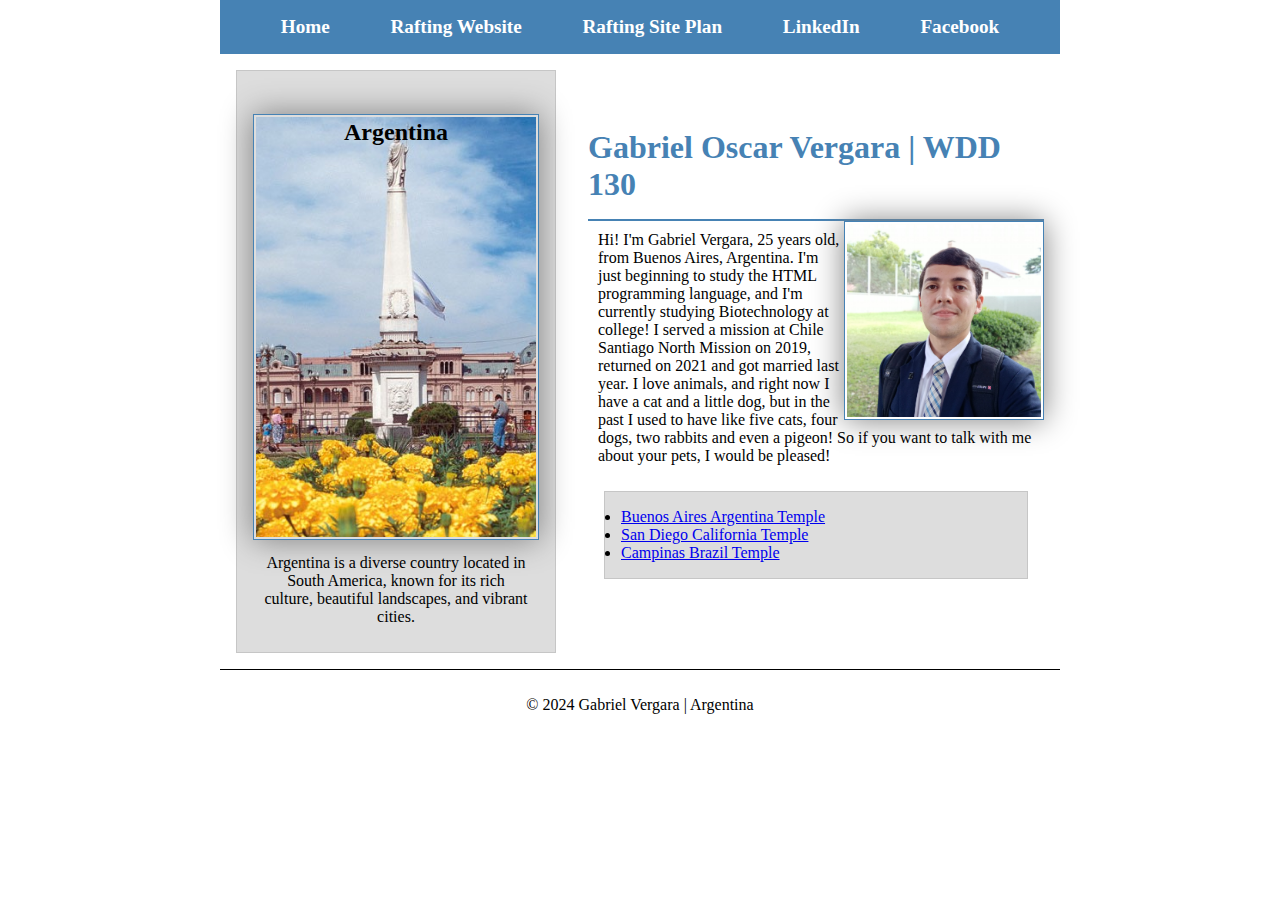
<file: index.html>
<!DOCTYPE html>
<html lang="en-US">
<head>
    <meta charset="UTF-8">
    <meta name="viewport" content="width=device-width, initial-scale=1.0">
    <title>Gabriel Oscar Vergara | WDD 130</title>
    <meta name="description" content="A homepage made by Gabriel Vergara, made for practice and linked to a Rafting Site">
    <meta name="author" content="Gabriel Oscar Vergara">
    
    <link rel="stylesheet" type="text/css" href="styles/styles.css">
</head>
<body>
    <header class="header">
        <nav>
            <a href="#">Home</a>
            <a href="wwr/">Rafting Website</a>
            <a href="wwr/site-plan-rafting.html">Rafting Site Plan</a>
            <!-- Additional navigation links -->
            <a href="https://linkedin.com" target="_blank">LinkedIn</a>
            <a href="https://facebook.com" target="_blank">Facebook</a>
        </nav>
    </header>

    <div class="grid">
        <main>
            <h1>Gabriel Oscar Vergara | WDD 130</h1>
            <img src="images/profile.jpg" alt="Gabriel Vergara" width="200">
            <p>Hi! I'm Gabriel Vergara, 25 years old, from Buenos Aires, Argentina. I'm just beginning to study the HTML programming language, and I'm currently studying Biotechnology at college! I served a mission at Chile Santiago North Mission on 2019, returned on 2021 and got married last year. I love animals, and right now I have a cat and a little dog, but in the past I used to have like five cats, four dogs, two rabbits and even a pigeon! So if you want to talk with me about your pets, I would be pleased!</p>

            <ul class="box">
                <li><a href="https://www.churchofjesuschrist.org/temples/details/buenos-aires-argentina-temple?lang=eng" target="_blank">Buenos Aires Argentina Temple</a></li>
                <li><a href="https://www.churchofjesuschrist.org/temples/details/san-diego-california-temple?lang=eng" target="_blank">San Diego California Temple</a></li>
                <li><a href="https://www.churchofjesuschrist.org/temples/details/campinas-brazil-temple?lang=eng" target="_blank">Campinas Brazil Temple</a></li>
            </ul>
        </main>

        <aside class="box">
            <h2>Argentina</h2>
            <img src="images/argentina.jpg" alt="Plaza de Mayo, Buenos Aires" width="200">
            <p>Argentina is a diverse country located in South America, known for its rich culture, beautiful landscapes, and vibrant cities.</p>
        </aside>
    </div>
   
    <footer class="footer">
        <p>&copy; 2024 Gabriel Vergara | Argentina</p>
    </footer>

    <!-- Last modified: 02/01/2024 -->
</body>
</html>
</file>
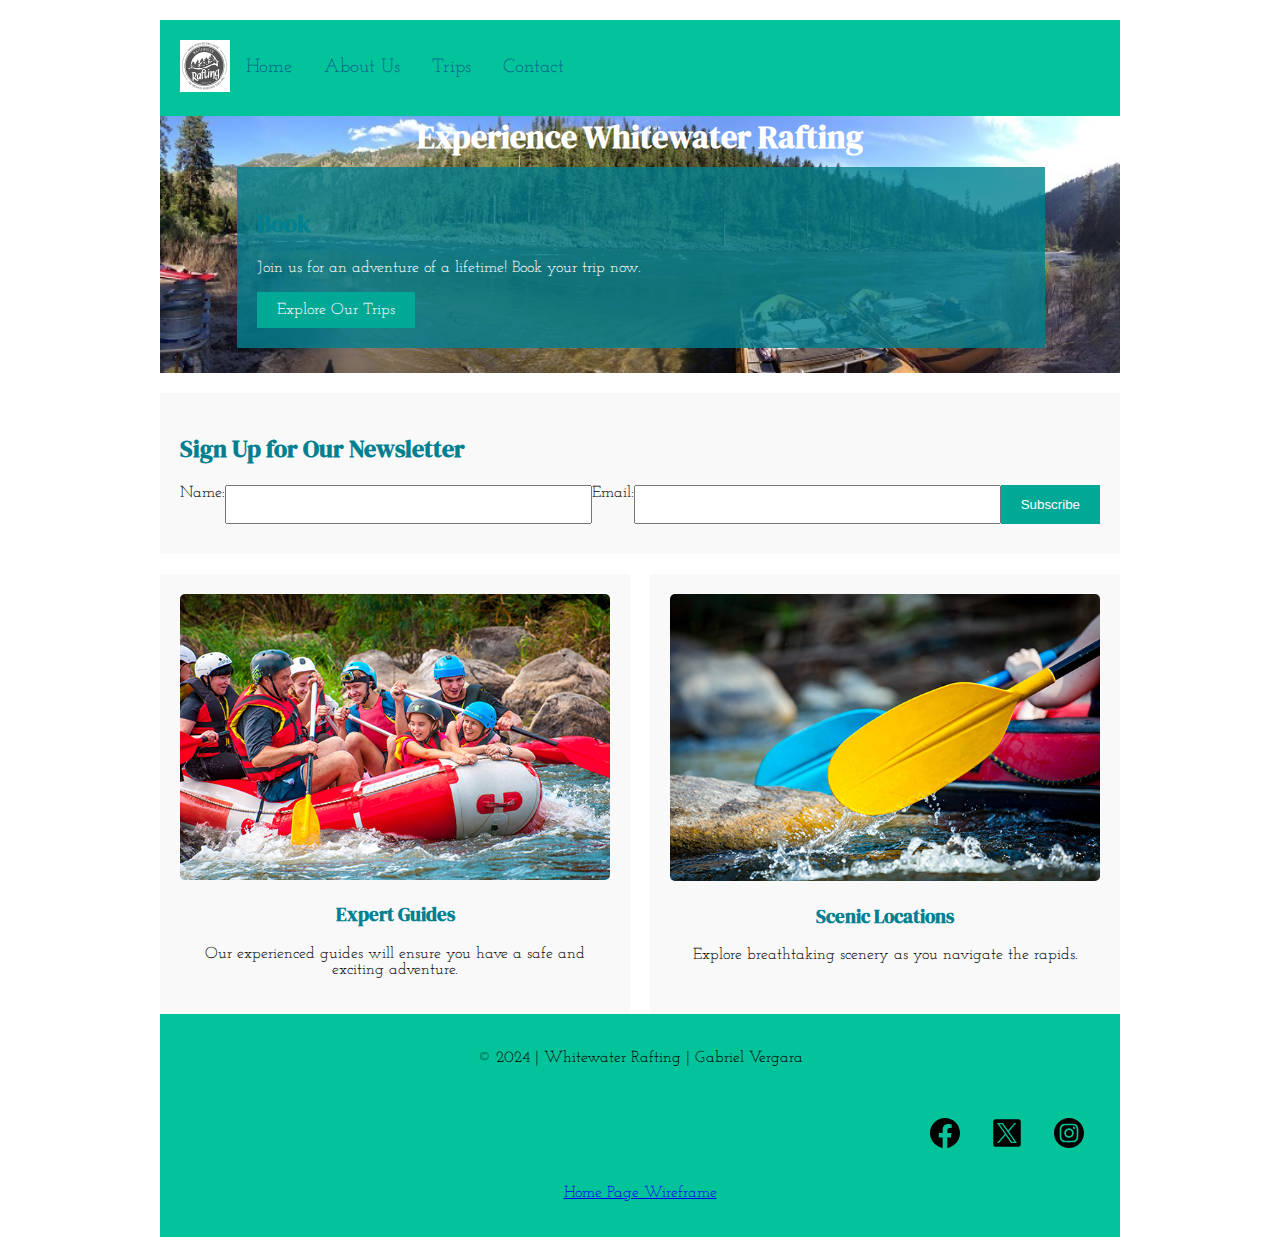
<file: wwr/index.html>
<!DOCTYPE html>
<html lang="en-US">
<head>
    <meta charset="UTF-8">
    <meta name="viewport" content="width=device-width, initial-scale=1.0">
    <title>Whitewater Rafting - Home</title>
    <meta name="description" content="Experience the thrill of whitewater rafting with our expert guides. Sign up for our newsletter and explore our exciting trips.">
    <meta name="author" content="Gabriel Vergara">
    <link rel="stylesheet" type="text/css" href="styles/rafting.css">
</head>
<body>

  <header>
    <div class="logo">
      <img src="images/logo.png" alt="Rafting Company Logo">
    </div>
    <nav>
      <a href="index.html">Home</a>
      <a href="about.html">About Us</a>
      <a href="trips.html">Trips</a>
      <a href="contact.html">Contact</a>
    </nav>
  </header>

  <main>
    <div class="hero">
      <img src="images/hero_image.jpg" alt="Whitewater Rafting">
      <h1>Experience Whitewater Rafting</h1>
      <article>
        <h2>Book</h2>
        <p>Join us for an adventure of a lifetime! Book your trip now.</p>
        <a href="trips.html" class="cta">Explore Our Trips</a>
      </article>
    </div>

    <section class="newsletter">
      <h2>Sign Up for Our Newsletter</h2>
      <form action="#" method="post">
        <label for="name">Name:</label>
        <input type="text" id="name" name="name" required>
        <label for="email">Email:</label>
        <input type="email" id="email" name="email" required>
        <button type="submit">Subscribe</button>
      </form>
    </section>

    <section class="grid-layout">
      <div class="grid-item">
        <img src="images/rafting_image1.jpg" alt="Rafting Adventure">
        <h3>Expert Guides</h3>
        <p>Our experienced guides will ensure you have a safe and exciting adventure.</p>
      </div>
      <div class="grid-item">
        <img src="images/rafting_image2.jpg" alt="Rafting Adventure">
        <h3>Scenic Locations</h3>
        <p>Explore breathtaking scenery as you navigate the rapids.</p>
      </div>
    </section>
  </main>

  <footer>
    <p>&copy; 2024 | Whitewater Rafting | Gabriel Vergara </p>
    <nav class="sociallinks">
      <a href="https://facebook.com">
        <img src="images/facebook.svg" alt="Facebook">
      </a>
      <a href="https://twitter.com">
        <img src="images/twitter.svg" alt="Twitter">
      </a>
      <a href="https://instagram.com">
        <img src="images/instagram.svg" alt="Instagram">
      </a>
    </nav>
    <p><a href="images/homepage_wireframe.jpg">Home Page Wireframe</a></p>
  </footer>

</body>
</html>
</file>
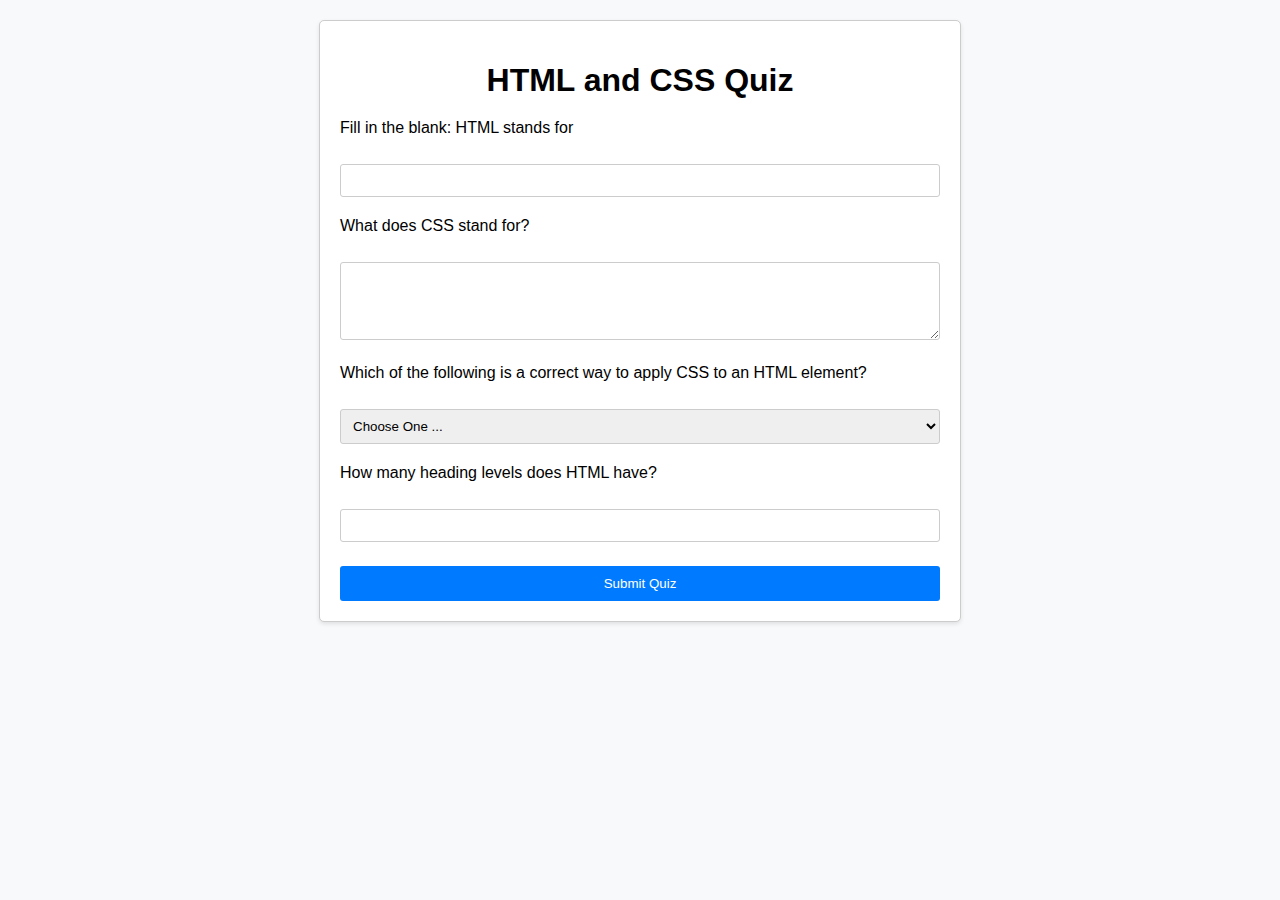
<file: quiz.html>
<!DOCTYPE html>
<html lang="en">
<head>
    <meta charset="UTF-8">
    <meta name="viewport" content="width=device-width, initial-scale=1.0">
    <title>HTML and CSS Quiz</title>
    <meta name="description" content="Test your knowledge of HTML and CSS with this online quiz.">
    <meta name="author" content="Gabriel Vergara">
    <link rel="stylesheet" href="styles/quiz.css">
</head>

<body>
    <div class="container">
        <h1>HTML and CSS Quiz</h1>
        <form id="quizForm">
            <div class="question">
                <label for="q1">Fill in the blank: HTML stands for</label><br>
                <input type="text" id="q1" name="q1">
            </div>
            <div class="question">
                <label for="q2">What does CSS stand for?</label><br>
                <textarea id="q2" name="q2" rows="4"></textarea>
            </div>
            <div class="question">
                <label for="q3">Which of the following is a correct way to apply CSS to an HTML element?</label><br>
                <select id="q3" name="q3">
                    <option value="" selected disabled>Choose One ...</option>
                    <option value="a">Inline style</option>
                    <option value="b">Internal style sheet</option>
                    <option value="c">External style sheet</option>
                </select>
            </div>
            <div class="question">
                <label for="q4">How many heading levels does HTML have?</label><br>
                <input type="number" id="q4" name="q4" min="1">
            </div>
            <button type="submit">Submit Quiz</button>
        </form>
    </div>
</body>
</html>
</file>
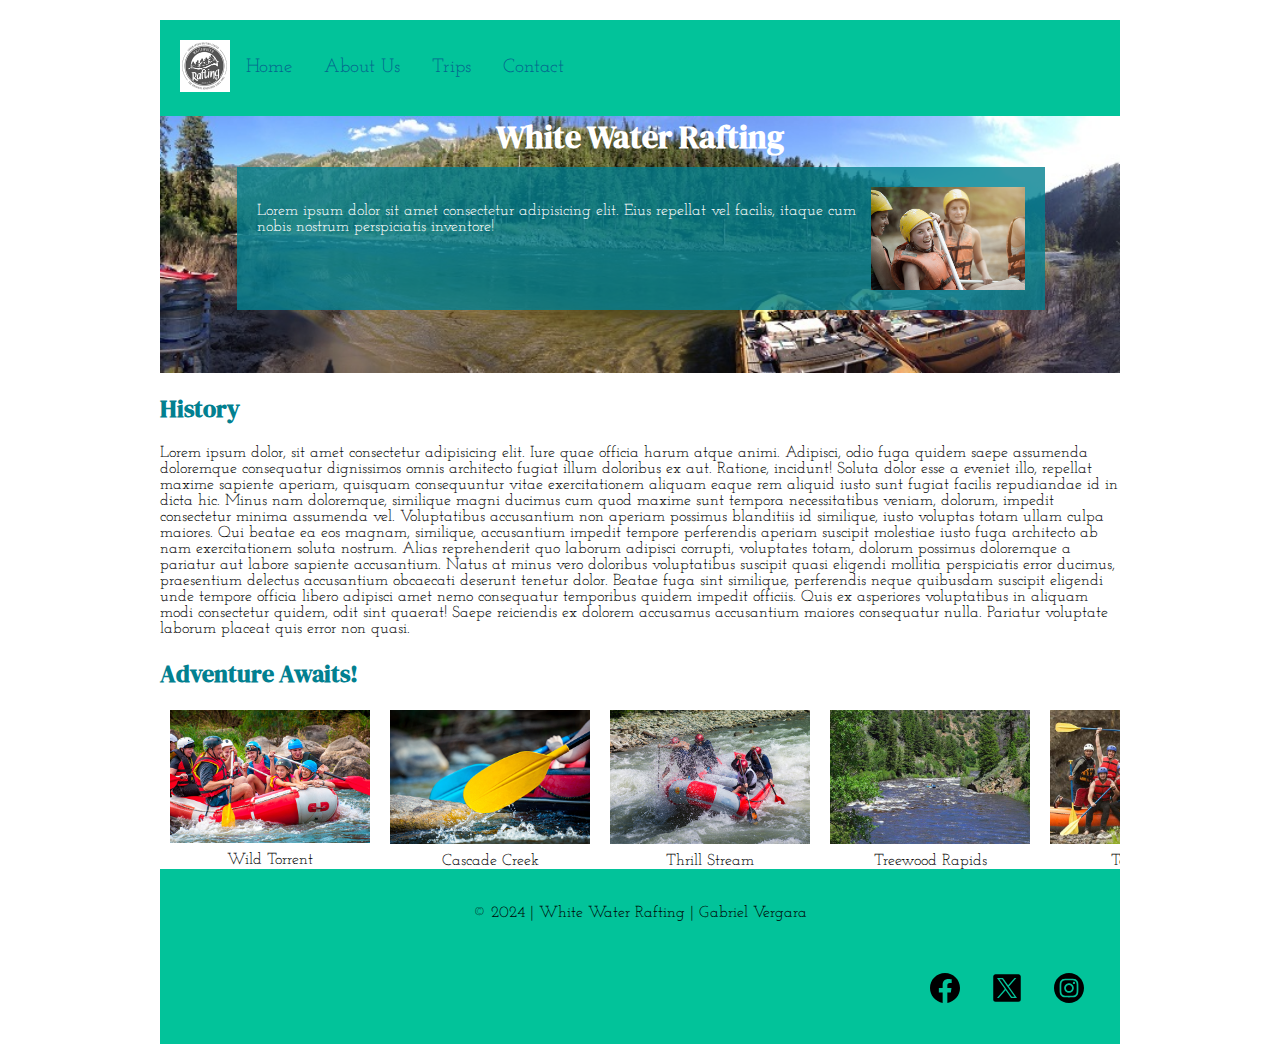
<file: wwr/about.html>
<!DOCTYPE html>
<html lang="en-US">
<head>
    <meta charset="UTF-8">
    <meta name="viewport" content="width=device-width, initial-scale=1.0">
    <title>About Us - Rafting Company</title>
    <meta name="description" content="Explore the thrilling world of white water rafting with our experienced guides. Learn about our history, mission, and the exciting adventures that await you.">
    <meta name="author" content="Gabriel Vergara">
    <link rel="stylesheet" type="text/css" href="styles/rafting.css">
</head>

<body>

  <header>
    <div class="logo">
      <img src="images/logo.png" alt="Rafting Company Logo">
    </div>
    <nav>
      <a href="index.html">Home</a>
      <a href="about.html">About Us</a>
      <a href="trips.html">Trips</a>
      <a href="contact.html">Contact</a>
    </nav>
  </header>

  <main>
    <div class="hero">
      <img src="images/hero_image.jpg" alt="Rafting Adventure">
      <h1>White Water Rafting</h1>
      <article>
        <img src="images/happy_client.png" alt="Happy Client">
        <p>Lorem ipsum dolor sit amet consectetur adipisicing elit. Eius repellat vel facilis, itaque cum nobis nostrum perspiciatis inventore! </p>
      </article>
    </div>

    <section>
      <h2>History</h2>
      <p>Lorem ipsum dolor, sit amet consectetur adipisicing elit. Iure quae officia harum atque animi. Adipisci, odio fuga quidem saepe assumenda doloremque consequatur dignissimos omnis architecto fugiat illum doloribus ex aut. Ratione, incidunt! Soluta dolor esse a eveniet illo, repellat maxime sapiente aperiam, quisquam consequuntur vitae exercitationem aliquam eaque rem aliquid iusto sunt fugiat facilis repudiandae id in dicta hic. Minus nam doloremque, similique magni ducimus cum quod maxime sunt tempora necessitatibus veniam, dolorum, impedit consectetur minima assumenda vel. Voluptatibus accusantium non aperiam possimus blanditiis id similique, iusto voluptas totam ullam culpa maiores. Qui beatae ea eos magnam, similique, accusantium impedit tempore perferendis aperiam suscipit molestiae iusto fuga architecto ab nam exercitationem soluta nostrum. Alias reprehenderit quo laborum adipisci corrupti, voluptates totam, dolorum possimus doloremque a pariatur aut labore sapiente accusantium. Natus at minus vero doloribus voluptatibus suscipit quasi eligendi mollitia perspiciatis error ducimus, praesentium delectus accusantium obcaecati deserunt tenetur dolor. Beatae fuga sint similique, perferendis neque quibusdam suscipit eligendi unde tempore officia libero adipisci amet nemo consequatur temporibus quidem impedit officiis. Quis ex asperiores voluptatibus in aliquam modi consectetur quidem, odit sint quaerat! Saepe reiciendis ex dolorem accusamus accusantium maiores consequatur nulla. Pariatur voluptate laborum placeat quis error non quasi.</p>
    </section>

    <section>
      <h2>Adventure Awaits!</h2>
      <div class="adventures">
        <figure>
          <img src="images/rafting_image1.jpg" alt="White Water Rafting">
          <figcaption>Wild Torrent</figcaption>
        </figure>
        <figure>
          <img src="images/rafting_image2.jpg" alt="White Water Rafting">
          <figcaption>Cascade Creek</figcaption>
        </figure>
        <figure>
          <img src="images/rafting_image3.jpg" alt="White Water Rafting">
          <figcaption>Thrill Stream</figcaption>
        </figure>
        <figure>
          <img src="images/rafting_image4.jpg" alt="White Water Rafting">
          <figcaption>Treewood Rapids</figcaption>
        </figure>
        <figure>
          <img src="images/rafting_image5.jpg" alt="White Water Rafting">
          <figcaption>Team Work</figcaption>
        </figure>
      </div>
    </section>
  </main>

  <footer>
    <p>&copy; 2024 | White Water Rafting | Gabriel Vergara </p>
    <nav class="sociallinks">
      <a href="https://facebook.com">
        <img src="images/facebook.svg" alt="Facebook">
      </a>
      <a href="https://twitter.com">
        <img src="images/twitter.svg" alt="Twitter">
      </a>
      <a href="https://instagram.com">
        <img src="images/instagram.svg" alt="Instagram">
      </a>
    </nav>
  </footer>

</body>
</html>
</file>
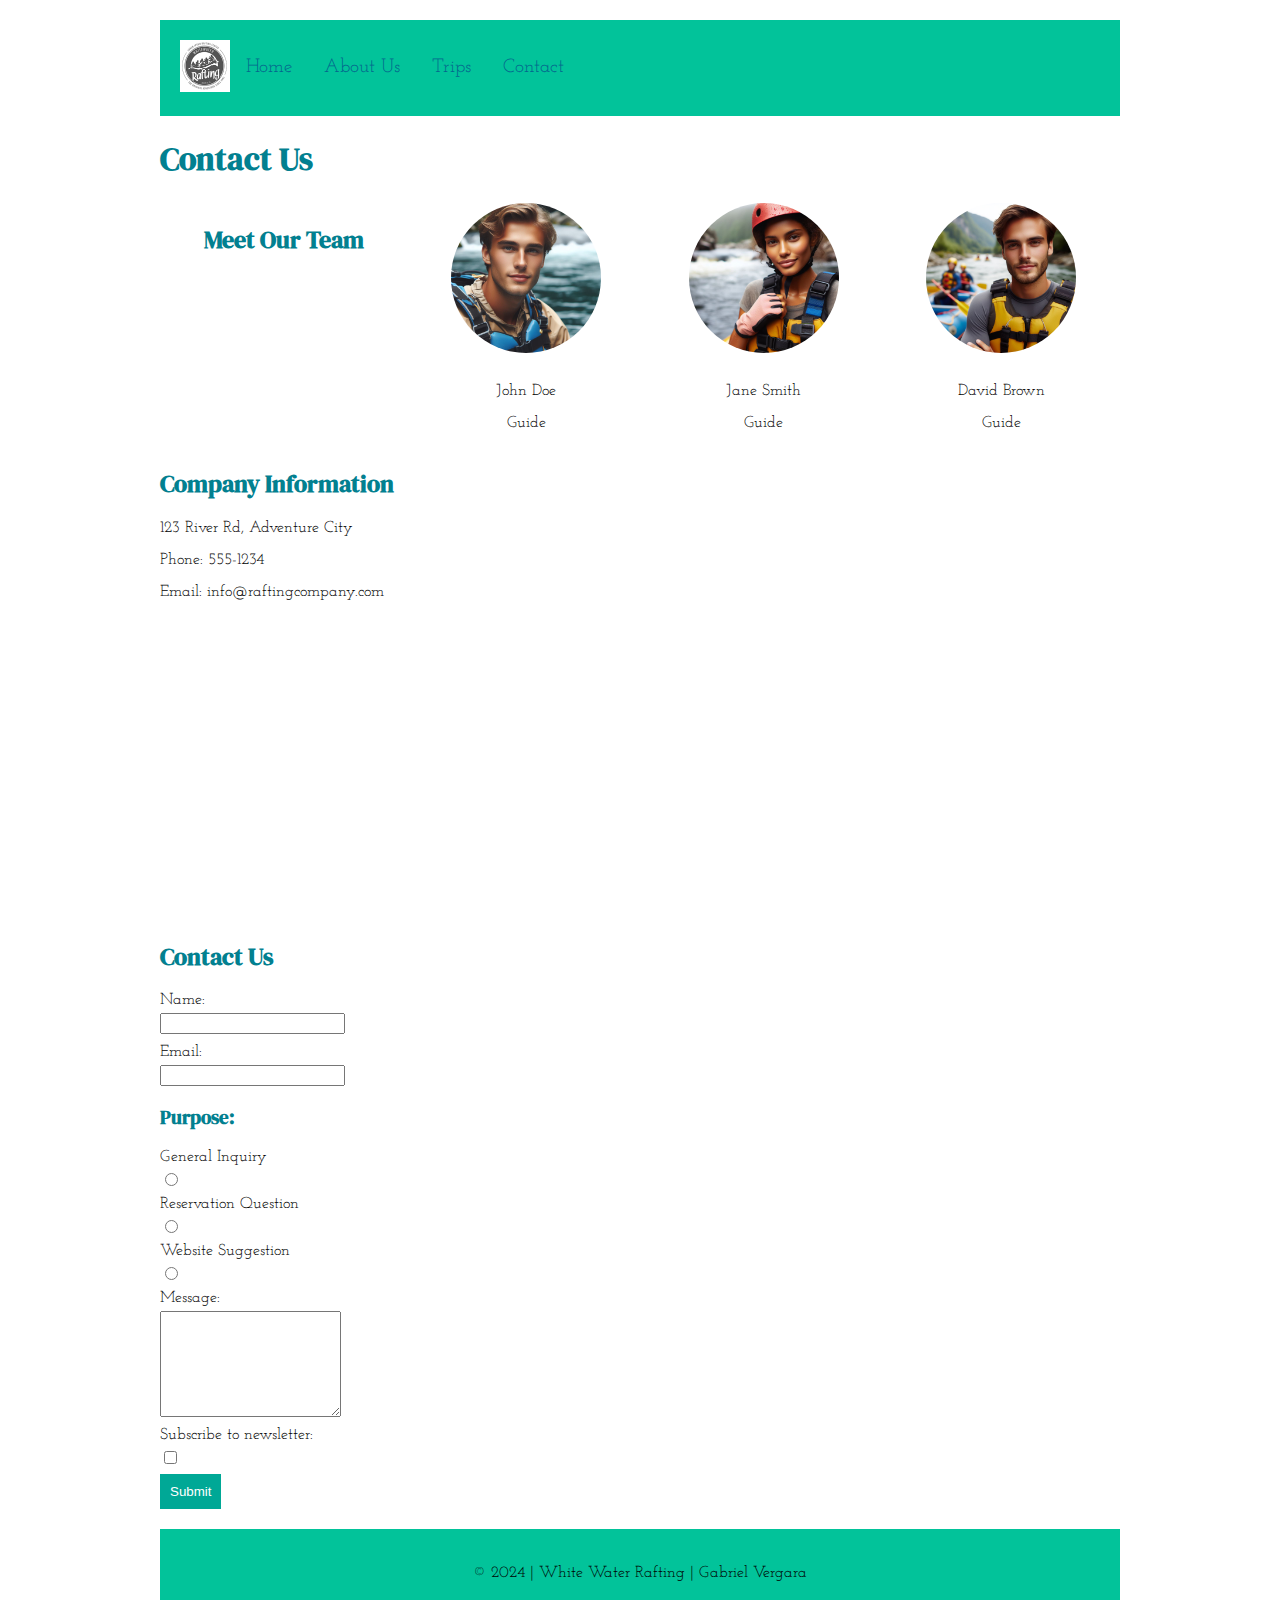
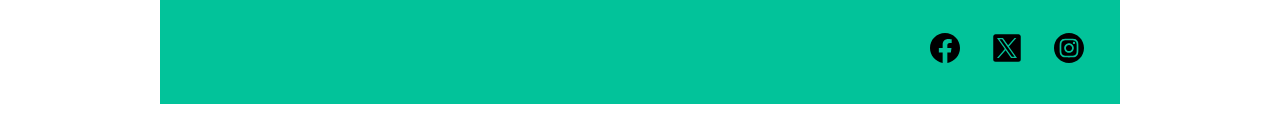
<file: wwr/contact.html>
<!DOCTYPE html>
<html lang="en-US">
<head>
    <meta charset="UTF-8">
    <meta name="viewport" content="width=device-width, initial-scale=1.0">
    <title>Contact Us - Whitewater Rafting</title>
    <meta name="description" content="Contact us for inquiries, reservations, or website suggestions. Explore the thrilling world of white water rafting with our experienced guides.">
    <meta name="author" content="Gabriel Vergara">
    <link rel="stylesheet" type="text/css" href="styles/rafting.css">
</head>

<body>

  <header>
    <div class="logo">
      <img src="images/logo.png" alt="Rafting Company Logo">
    </div>
    <nav>
      <a href="index.html">Home</a>
      <a href="about.html">About Us</a>
      <a href="trips.html">Trips</a>
      <a href="contact.html">Contact</a>
    </nav>
  </header>

  <main>
    <h1>Contact Us</h1> <!-- Added h1 element -->

    <section class="employee-profiles">
      <h2>Meet Our Team</h2>
      <div class="employee">
        <img src="images/employee1.jpg" alt="Employee 1">
        <p>John Doe</p>
        <p>Guide</p>
      </div>
      <div class="employee">
        <img src="images/employee2.jpg" alt="Employee 2">
        <p>Jane Smith</p>
        <p>Guide</p>
      </div>
      <div class="employee">
        <img src="images/employee3.jpg" alt="Employee 3">
        <p>David Brown</p>
        <p>Guide</p>
      </div>
    </section>

    <section class="company-info">
      <h2>Company Information</h2>
      <p>123 River Rd, Adventure City</p>
      <p>Phone: 555-1234</p>
      <p>Email: info@raftingcompany.com</p>
      <div class="map">
        <iframe src="https://www.google.com/maps/embed?pb=!1m18!1m12!1m3!1d3022.3645357165364!2d-74.01368878459597!3d40.703312543667214!2m3!1f0!2f0!3f0!3m2!1i1024!2i768!4f13.1!3m3!1m2!1s0x89c259046ef61b65%3A0xe20b0a4f39ef3a0!2sHudson%20River%20Park!5e0!3m2!1sen!2sus!4v1644920917126!5m2!1sen!2sus" width="400" height="300" style="border:0;" allowfullscreen="" loading="lazy"></iframe>
      </div>
    </section>

    <section class="contact-form">
      <h2>Contact Us</h2>
      <form action="#" method="POST">
        <label for="name">Name:</label>
        <input type="text" id="name" name="name" required>
        <label for="email">Email:</label>
        <input type="email" id="email" name="email" required>
        <h3>Purpose:</h3>
        <label for="inquiry">General Inquiry</label>
        <input type="radio" id="inquiry" name="purpose" value="inquiry" required>
        <label for="reservation">Reservation Question</label>
        <input type="radio" id="reservation" name="purpose" value="reservation" required>
        <label for="suggestion">Website Suggestion</label>
        <input type="radio" id="suggestion" name="purpose" value="suggestion" required>
        <label for="message">Message:</label>
        <textarea id="message" name="message" required></textarea>
        <label for="subscribe">Subscribe to newsletter:</label>
        <input type="checkbox" id="subscribe" name="subscribe">
        <button type="submit">Submit</button>
      </form>
    </section>

  </main>

  <footer>
    <p>&copy; 2024 | White Water Rafting | Gabriel Vergara </p>
    <nav class="sociallinks">
      <a href="https://facebook.com">
        <img src="images/facebook.svg" alt="Facebook">
      </a>
      <a href="https://twitter.com">
        <img src="images/twitter.svg" alt="Twitter">
      </a>
      <a href="https://instagram.com">
        <img src="images/instagram.svg" alt="Instagram">
      </a>
    </nav>
  </footer>

</body>
</html>
</file>
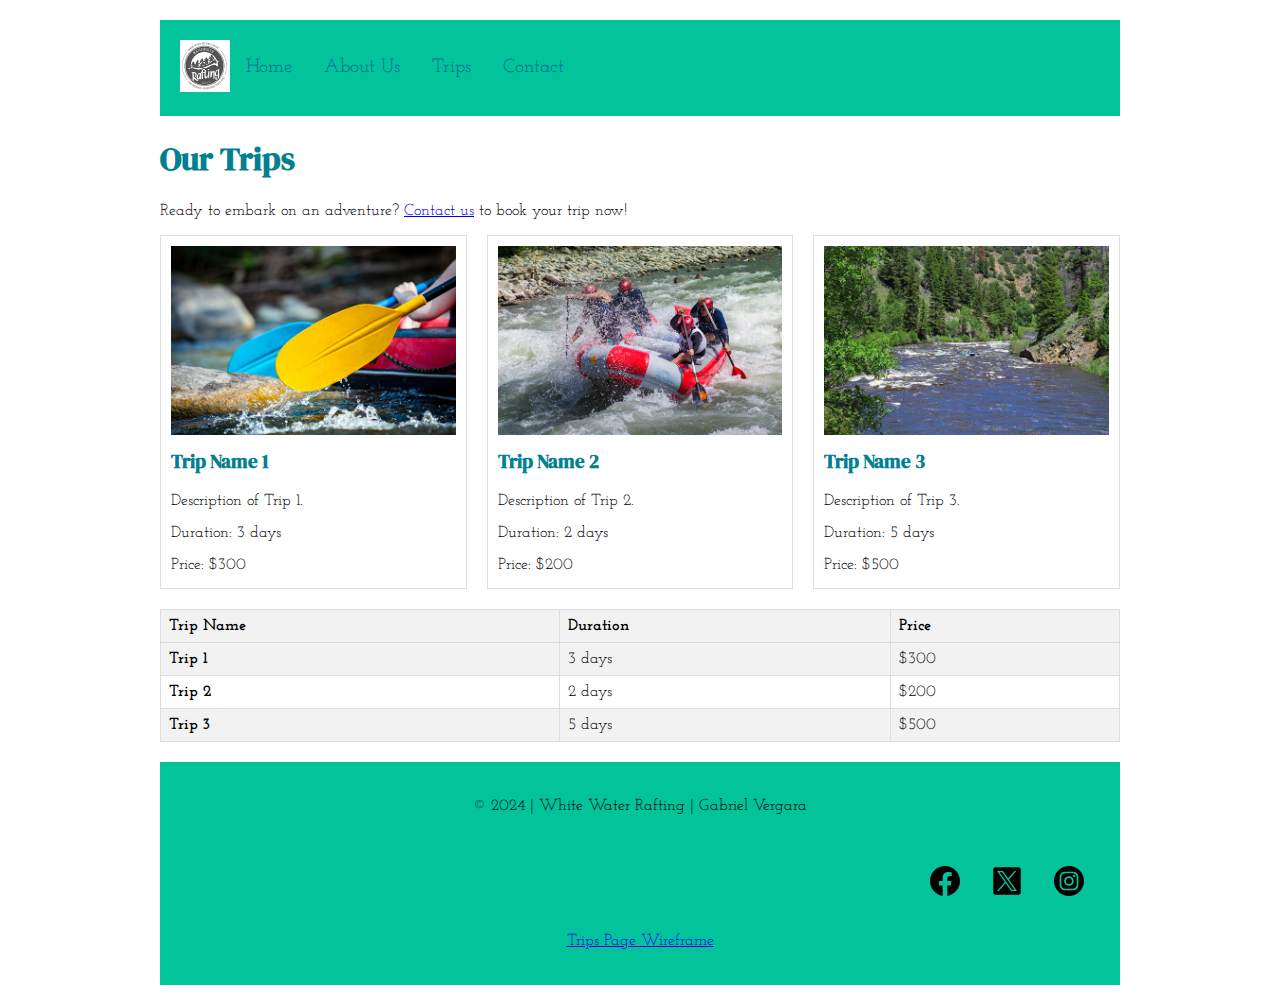
<file: wwr/trips.html>
<!DOCTYPE html>
<html lang="en-US">
<head>
    <meta charset="UTF-8">
    <meta name="viewport" content="width=device-width, initial-scale=1.0">
    <title>Trips - Whitewater Rafting</title>
    <meta name="description" content="Explore our thrilling whitewater rafting trips. Choose from a variety of adventures suitable for all skill levels.">
    <meta name="author" content="Gabriel Vergara">
    <link rel="stylesheet" type="text/css" href="styles/rafting.css">
</head>

<body>

  <header>
    <div class="logo">
      <img src="images/logo.png" alt="Rafting Company Logo">
    </div>
    <nav>
      <a href="index.html">Home</a>
      <a href="about.html">About Us</a>
      <a href="trips.html">Trips</a>
      <a href="contact.html">Contact</a>
    </nav>
  </header>

  <main>
    <h1>Our Trips</h1>

    <section class="call-to-action">
      <p>Ready to embark on an adventure? <a href="contact.html">Contact us</a> to book your trip now!</p>
    </section>

    <section class="trips">
      <div class="trip">
        <img src="images/rafting_image2.jpg" alt="Trip 1">
        <div class="trip-details">
          <h3>Trip Name 1</h3>
          <p>Description of Trip 1.</p>
          <p>Duration: 3 days</p>
          <p>Price: $300</p>
        </div>
      </div>
      <div class="trip">
        <img src="images/rafting_image3.jpg" alt="Trip 2">
        <div class="trip-details">
          <h3>Trip Name 2</h3>
          <p>Description of Trip 2.</p>
          <p>Duration: 2 days</p>
          <p>Price: $200</p>
        </div>
      </div>
      <div class="trip">
        <img src="images/rafting_image4.jpg" alt="Trip 3">
        <div class="trip-details">
          <h3>Trip Name 3</h3>
          <p>Description of Trip 3.</p>
          <p>Duration: 5 days</p>
          <p>Price: $500</p>
        </div>
      </div>
    </section>

    <table class="trip-table">
      <tr>
        <th>Trip Name</th>
        <th>Duration</th>
        <th>Price</th>
      </tr>
      <tr>
        <td>Trip 1</td>
        <td>3 days</td>
        <td>$300</td>
      </tr>
      <tr>
        <td>Trip 2</td>
        <td>2 days</td>
        <td>$200</td>
      </tr>
      <tr>
        <td>Trip 3</td>
        <td>5 days</td>
        <td>$500</td>
      </tr>
    </table>

  </main>

  <footer>
    <p>&copy; 2024 | White Water Rafting | Gabriel Vergara </p>
    <nav class="sociallinks">
      <a href="https://facebook.com">
        <img src="images/facebook.svg" alt="Facebook">
      </a>
      <a href="https://twitter.com">
        <img src="images/twitter.svg" alt="Twitter">
      </a>
      <a href="https://instagram.com">
        <img src="images/instagram.svg" alt="Instagram">
      </a>
    </nav>
    <p><a href="images/trips_wireframe.jpg">Trips Page Wireframe</a></p>
  </footer>

</body>
</html>
</file>
<file: styles/styles.css>
* {
  margin: 0;
  padding: 0;
  box-sizing: border-box;
}

.box {
  margin: 1rem;
  border: 1px solid rgba(0, 0, 0, 0.1);
  padding: 1rem;
  background-color: #ddd;
  color: #000;
}

nav {
  background-color: steelblue;
  padding: 10px;
}

nav a {
  color: white;
  display: block;
  padding: 20px;
}

h1 {
  color: steelblue;
  border-bottom: 2px solid steelblue; 
  padding-bottom: 1rem; 
}

img {
  width: 250px;
  height: auto;
  border: 1px solid steelblue;
  padding: 2px;
  box-shadow: 0 0 30px gray;
}

p {
  padding: 10px;
}

main img {
  width: 200px;
  height: auto;
  border: 1px solid steelblue;
  padding: 2px;
  box-shadow: 0 0 30px gray;
  float: right;
}

aside {
  width: 24rem;
  margin: 1rem;
  border: 1px solid rgba(0, 0, 0, 0.2);
  padding: 1rem;
  background-color: #eee;
  color: #333;
  text-align: center;
  position: relative;
}

aside img {
  width: 100%; 
  height: auto;
}

aside h2 {
  position: relative;
  top: 2rem;
  left: 0;
}

.grid {
  display: grid;
  align-items: center;
  max-width: 840px;
  margin: 0 auto;
}

main {
  grid-column: 2/3;
  margin: 1rem;
}

aside {
  width: 20rem;
  position: relative;
  grid-column: 1/2;
  grid-row: 1/2;
}

nav {
  background-color: steelblue;
  padding: 0.5rem;
  display: flex;
  justify-content: space-evenly;
  align-items: center;
}

nav a {
  display: block;
  padding: 0.5rem;
  text-decoration: none;
  font-size: 1.2rem;
  font-weight: 700;
  color: #fff;
}

header, .grid, footer {
  margin: 0 auto;
  max-width: 840px;
}

.footer {
  text-align: center;
  border-top: 1px solid #000000; 
  padding: 1rem;
}
</file>
<file: wwr/styles/rafting.css>
@import url('https://fonts.googleapis.com/css2?family=DM+Serif+Display:wght@700&family=Josefin+Slab:wght@400;700&family=Padyakke+Expanded+One:wght@400&display=swap');

:root {
  --primary-color: #00a896;
  --secondary-color: #02c39a;
  --accent1-color: #05668d;
  --accent2-color: #028090;

  --heading-font: 'DM Serif Display', serif;
  --paragraph-font: 'Josefin Slab', serif;

  --nav-background-color: #02c39a;
  --nav-link-color: #05668d;
  --nav-hover-link-color: #00a896;
  --nav-hover-background-color: #028090;
}

body {
  font-family: var(--paragraph-font);
  max-width: 960px;
  margin: 0 auto;
  padding: 20px;
}

h1, h2, h3, h4, h5, h6 {
  font-family: var(--heading-font);
  color: var(--accent2-color);
}

header {
  padding: 20px;
  background-color: var(--secondary-color);
  display: grid;
  grid-template-columns: auto 1fr;
  align-items: center;
}

.logo img {
  width: 50px;
  height: auto;
}

nav {
  background-color: var(--nav-background-color);
  font-size: 1.2rem;
  display: flex;
}

nav a {
  display: block;
  color: var(--nav-link-color);
  text-decoration: none;
  padding: 1rem;
  text-align: center;
}

nav a:link, nav a:visited {
  color: var(--nav-link-color);
  text-decoration: none;
}

nav a:hover {
  color: var(--nav-hover-link-color);
  background-color: var(--nav-hover-background-color);
}

nav.sociallinks {
  display:flex;
  justify-content: right;
}

nav.sociallinks a {
  text-decoration: none;
}

nav.sociallinks a img {
  width: 30px;
}

.hero {
  position: relative;
}

.hero img {
  display: block;
  width: 100%;
  height: auto;
}

.hero h1,
.hero article {
  position: absolute;
  color: #fff;
}

.hero h1 {
  top: 0%;
  left: 50%;
  transform: translate(-50%, -50%);
}

.hero article {
  width: 80%;
  top: 20%;
  left: 8%;
  background-color: rgba(2, 128, 144, 0.8);
  padding: 20px;
}

.hero article img {
  display: block;
  width: 20%;
  height: auto;
  float: right;
}

.adventures {
  display: flex;
  overflow-x: auto;
}

.adventures figure {
  margin: 0 10px;
}

.adventures img {
  width: 200px;
  height: auto;
}

.adventures figcaption {
  text-align: center;
  margin-top: 5px;
}

/* Additions for Contact Us page */
.company-info {
  margin-bottom: 20px;
}

.employee-profiles {
  display: flex;
  justify-content: space-around;
  margin-bottom: 20px;
}

.employee-profiles .employee {
  text-align: center;
}

.employee-profiles img {
  width: 150px;
  height: 150px;
  border-radius: 50%;
  margin-bottom: 10px;
}

.contact-form {
  margin-bottom: 20px;
}

.contact-form label,
.contact-form input,
.contact-form select,
.contact-form textarea,
.contact-form button {
  display: block;
  margin-bottom: 10px;
}

.contact-form button {
  padding: 10px;
  background-color: var(--primary-color);
  color: white;
  border: none;
  cursor: pointer;
}

.contact-form button:hover {
  background-color: var(--accent1-color);
}

.contact-form label {
  display: inline-block;
  margin-bottom: 5px;
}
.contact-form textarea {
  height: 100px;
}

.newsletter {
  margin: 20px 0;
  padding: 20px;
  background-color: #f9f9f9;
}

.newsletter form {
  display: flex;
  flex-wrap: wrap;
}

.newsletter label,
.newsletter input,
.newsletter button {
  margin-bottom: 10px;
}

.newsletter input[type="text"],
.newsletter input[type="email"] {
  flex: 1;
  padding: 10px;
}

.newsletter button {
  padding: 10px 20px;
  background-color: var(--primary-color);
  color: white;
  border: none;
  cursor: pointer;
}

.cta {
  display: inline-block;
  padding: 10px 20px;
  background-color: var(--primary-color);
  color: white;
  text-decoration: none;
}

.cta:hover {
  background-color: var(--accent1-color);
}

.grid-layout {
  display: grid;
  grid-template-columns: repeat(auto-fit, minmax(300px, 1fr));
  gap: 20px;
}

.grid-item {
  padding: 20px;
  background-color: #f9f9f9;
  text-align: center;
}

.grid-item img {
  width: 100%;
  height: auto;
  border-radius: 5px;
}

footer {
  background-color: var(--secondary-color);
  padding: 20px;
  text-align: center;
}

footer img {
  max-width: 100%;
  height: auto;
  margin-top: 20px;
}

/* Additions for Trips page */
.trips {
  display: grid;
  grid-template-columns: repeat(auto-fit, minmax(300px, 1fr));
  gap: 20px;
  margin-bottom: 20px;
}

.trip {
  border: 1px solid #ddd;
  padding: 10px;
}

.trip img {
  max-width: 100%;
  height: auto;
}

.trip-details {
  margin-top: 10px;
}

.trip-details h3 {
  margin-top: 0;
}

.trip-details p {
  margin-bottom: 5px;
}

.trip-table {
  width: 100%;
  border-collapse: collapse;
  margin-bottom: 20px;
}

.trip-table th,
.trip-table td {
  border: 1px solid #ddd;
  padding: 8px;
  text-align: left;
}

.trip-table th {
  background-color: #f2f2f2;
}

.trip-table th:first-child,
.trip-table td:first-child {
  font-weight: bold;
}

.trip-table tr:nth-child(even) {
  background-color: #f2f2f2;
}
</file>
<file: styles/quiz.css>
body {
    font-family: Arial, sans-serif;
    margin: 0;
    padding: 0;
    background-color: #f8f9fa;
}

.container {
    max-width: 600px;
    margin: 20px auto;
    padding: 20px;
    border: 1px solid #ccc;
    border-radius: 5px;
    background-color: #fff;
    box-shadow: 0 2px 4px rgba(0, 0, 0, 0.1);
}

h1 {
    text-align: center;
    margin-bottom: 20px;
}

.question {
    margin-bottom: 20px;
}

label {
    display: block;
    margin-bottom: 5px;
}

input[type="text"],
textarea,
select,
input[type="number"],
button {
    width: 100%;
    padding: 8px;
    margin-top: 4px;
    border: 1px solid #ccc;
    border-radius: 3px;
    box-sizing: border-box;
}

button {
    background-color: #007bff;
    color: white;
    border: none;
    border-radius: 3px;
    padding: 10px 20px;
    cursor: pointer;
}

button:hover {
    background-color: #0056b3;
}
</file>
